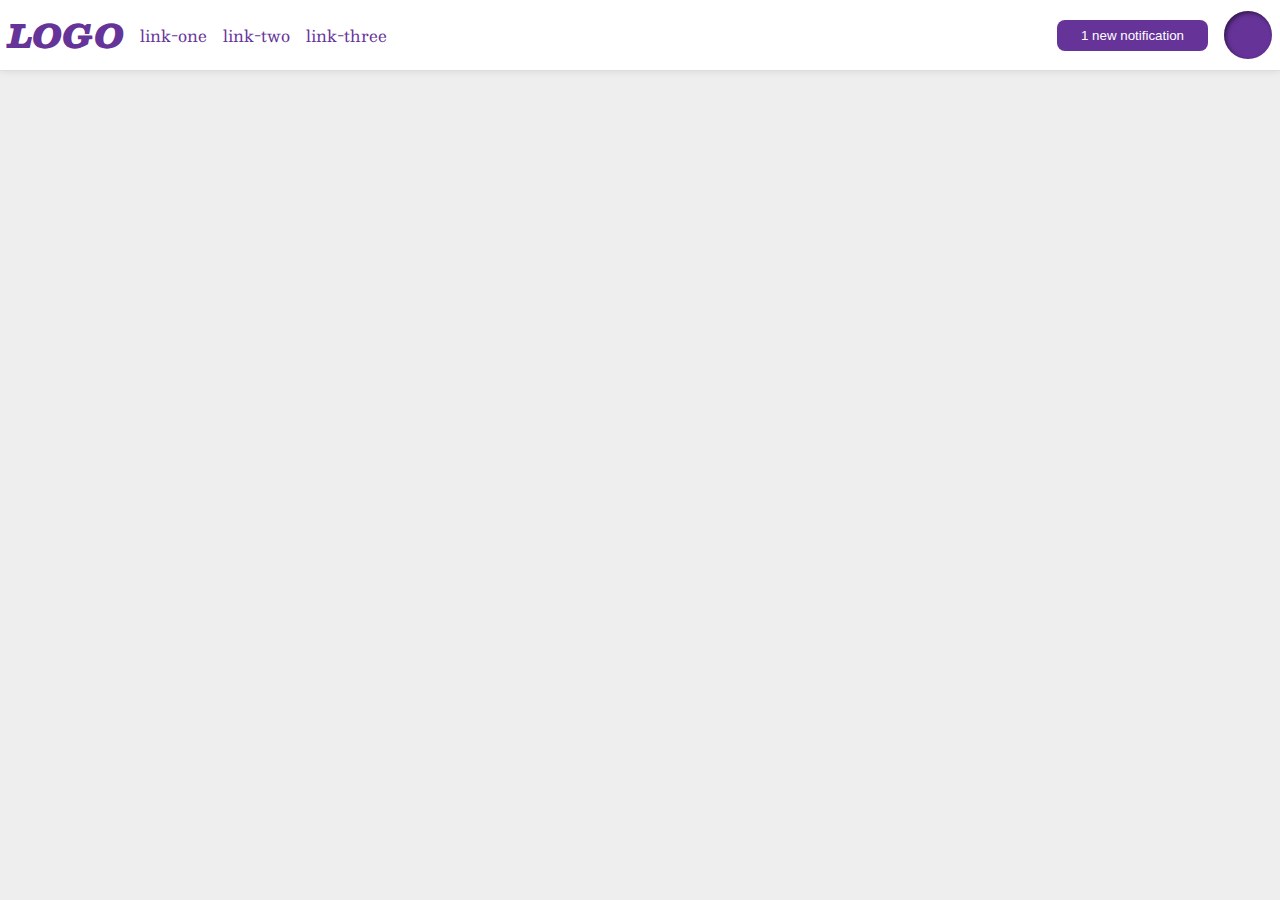
<file: flex/03-flex-header-2/index.html>
<!DOCTYPE html>
<html lang="en">
  <head>
    <meta charset="UTF-8">
    <meta http-equiv="X-UA-Compatible" content="IE=edge">
    <meta name="viewport" content="width=device-width, initial-scale=1.0">
    <title>Flex Header 2</title>
    <link rel="stylesheet" href="style.css">
  </head>
  <body>
    <div class="header">
      <div class="left-items">
        <div class="logo">
          LOGO
        </div>
        <ul class="links">
          <li><a href="https://google.com">link-one</a></li>
          <li><a href="https://google.com">link-two</a></li>
          <li><a href="https://google.com">link-three</a></li>
        </ul>
      </div>
      <div class="right-items">
        <button class="notifications">
          1 new notification
        </button>
        <div class="profile-image"></div>
      </div>
    </div>
  </body>
</html>
</file>
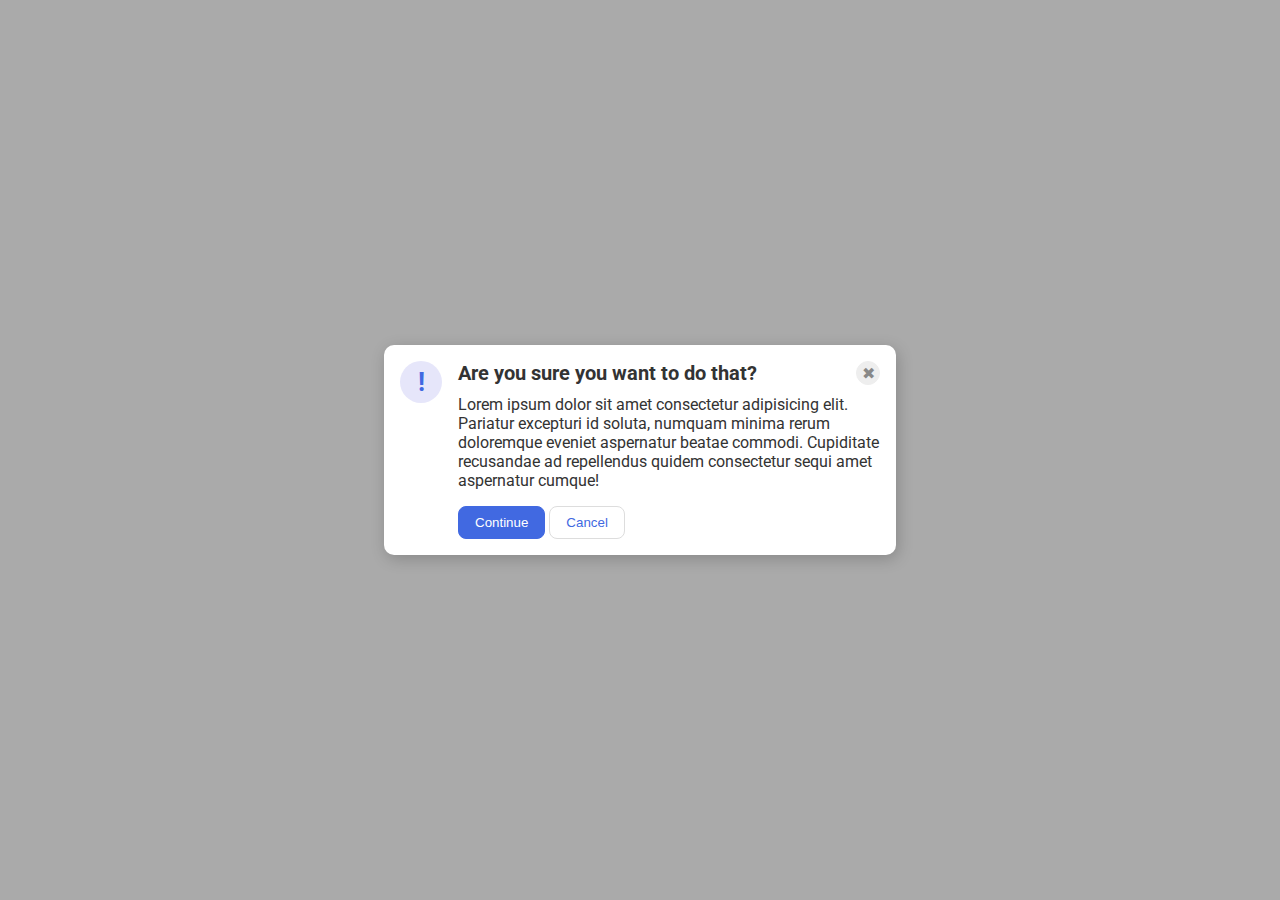
<file: flex/05-flex-modal/index.html>
<!DOCTYPE html>
<html lang="en">
  <head>
    <meta charset="UTF-8">
    <meta http-equiv="X-UA-Compatible" content="IE=edge">
    <meta name="viewport" content="width=device-width, initial-scale=1.0">
    <link rel="stylesheet" href="style.css">
    <title>Modal</title>
  </head>
  <body>
    <div class="modal">
      <div class="icon">!</div>

      <div class="container">

        <div class="top">
          <div class="header">Are you sure you want to do that?</div>
          <button class="close-button">✖</button>
        </div>

        <div class="text">Lorem ipsum dolor sit amet consectetur adipisicing elit. Pariatur excepturi id soluta, numquam minima rerum doloremque eveniet aspernatur beatae commodi. Cupiditate recusandae ad repellendus quidem consectetur sequi amet aspernatur cumque!</div>

        <button class="continue">Continue</button>
        <button class="cancel">Cancel</button>

      </div>
    </div>
  </body>
</html>
</file>
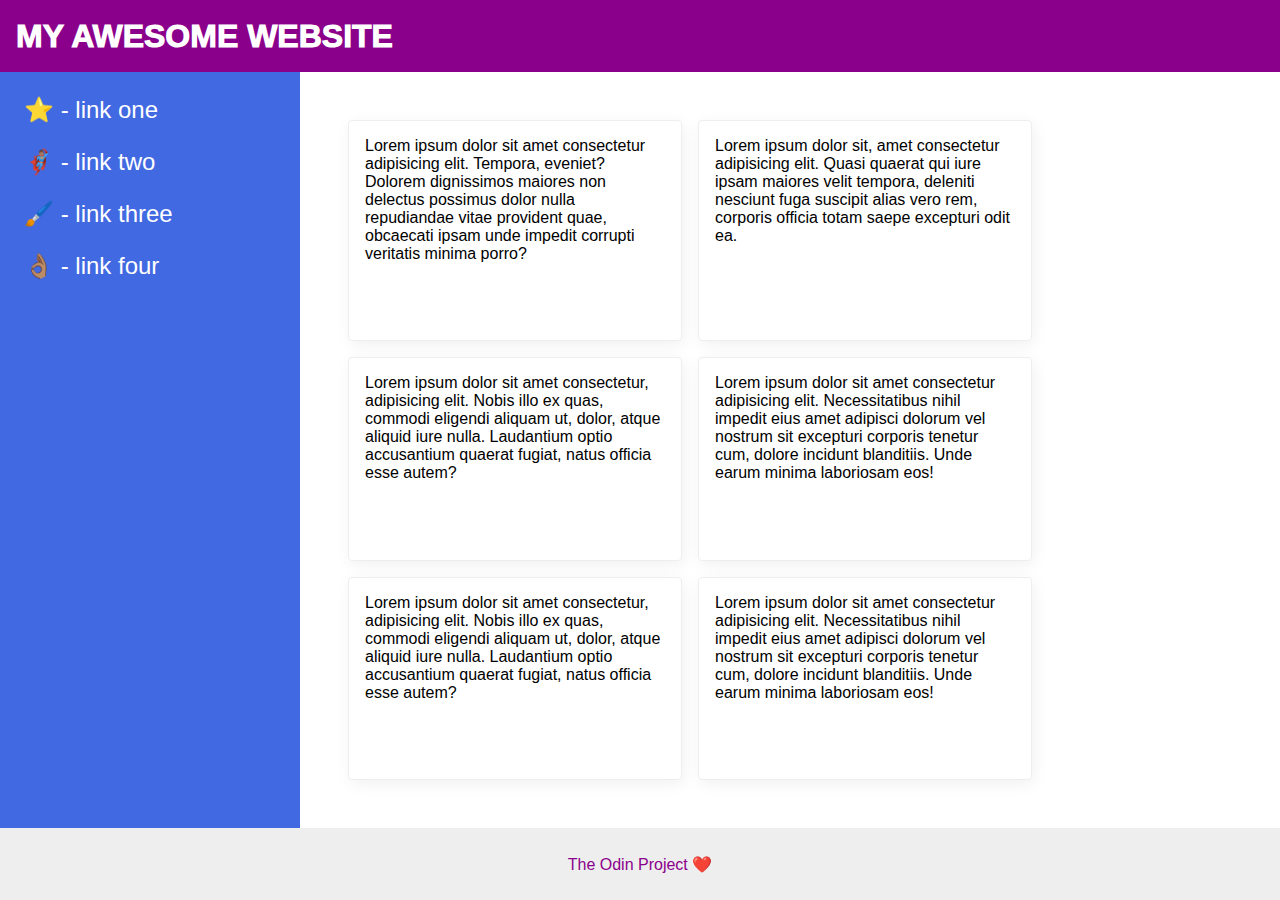
<file: flex/07-flex-layout-2/index.html>
<!DOCTYPE html>
<html lang="en">
  <head>
    <meta charset="UTF-8">
    <meta http-equiv="X-UA-Compatible" content="IE=edge">
    <meta name="viewport" content="width=device-width, initial-scale=1.0">
    <title>The Holy Grail</title>
    <link rel="stylesheet" href="style.css">
  </head>
  <body>
    <div class="header">
      MY AWESOME WEBSITE
    </div>
    
    <div class="content">
      <div class="sidebar">
        <ul>
          <li><a href="#">⭐ - link one</a></li>
          <li><a href="#">🦸🏽‍♂️ - link two</a></li>
          <li><a href="#">🖌️ - link three</a></li>
          <li><a href="#">👌🏽 - link four</a></li>
        </ul>
      </div>
      <div class="cards">
        <div class="card">Lorem ipsum dolor sit amet consectetur adipisicing elit. Tempora, eveniet? Dolorem dignissimos maiores non delectus possimus dolor nulla repudiandae vitae provident quae, obcaecati ipsam unde impedit corrupti veritatis minima porro?</div>
        <div class="card">Lorem ipsum dolor sit, amet consectetur adipisicing elit. Quasi quaerat qui iure ipsam maiores velit tempora, deleniti nesciunt fuga suscipit alias vero rem, corporis officia totam saepe excepturi odit ea.</div>
        <div class="card">Lorem ipsum dolor sit amet consectetur, adipisicing elit. Nobis illo ex quas, commodi eligendi aliquam ut, dolor, atque aliquid iure nulla. Laudantium optio accusantium quaerat fugiat, natus officia esse autem?</div>
        <div class="card">Lorem ipsum dolor sit amet consectetur adipisicing elit. Necessitatibus nihil impedit eius amet adipisci dolorum vel nostrum sit excepturi corporis tenetur cum, dolore incidunt blanditiis. Unde earum minima laboriosam eos!</div>
        <div class="card">Lorem ipsum dolor sit amet consectetur, adipisicing elit. Nobis illo ex quas, commodi eligendi aliquam ut, dolor, atque aliquid iure nulla. Laudantium optio accusantium quaerat fugiat, natus officia esse autem?</div>
        <div class="card">Lorem ipsum dolor sit amet consectetur adipisicing elit. Necessitatibus nihil impedit eius amet adipisci dolorum vel nostrum sit excepturi corporis tenetur cum, dolore incidunt blanditiis. Unde earum minima laboriosam eos!</div>
      </div>
    </div>
    
    <div class="footer">
      The Odin Project ❤️
    </div>
  </body>
</html>
</file>
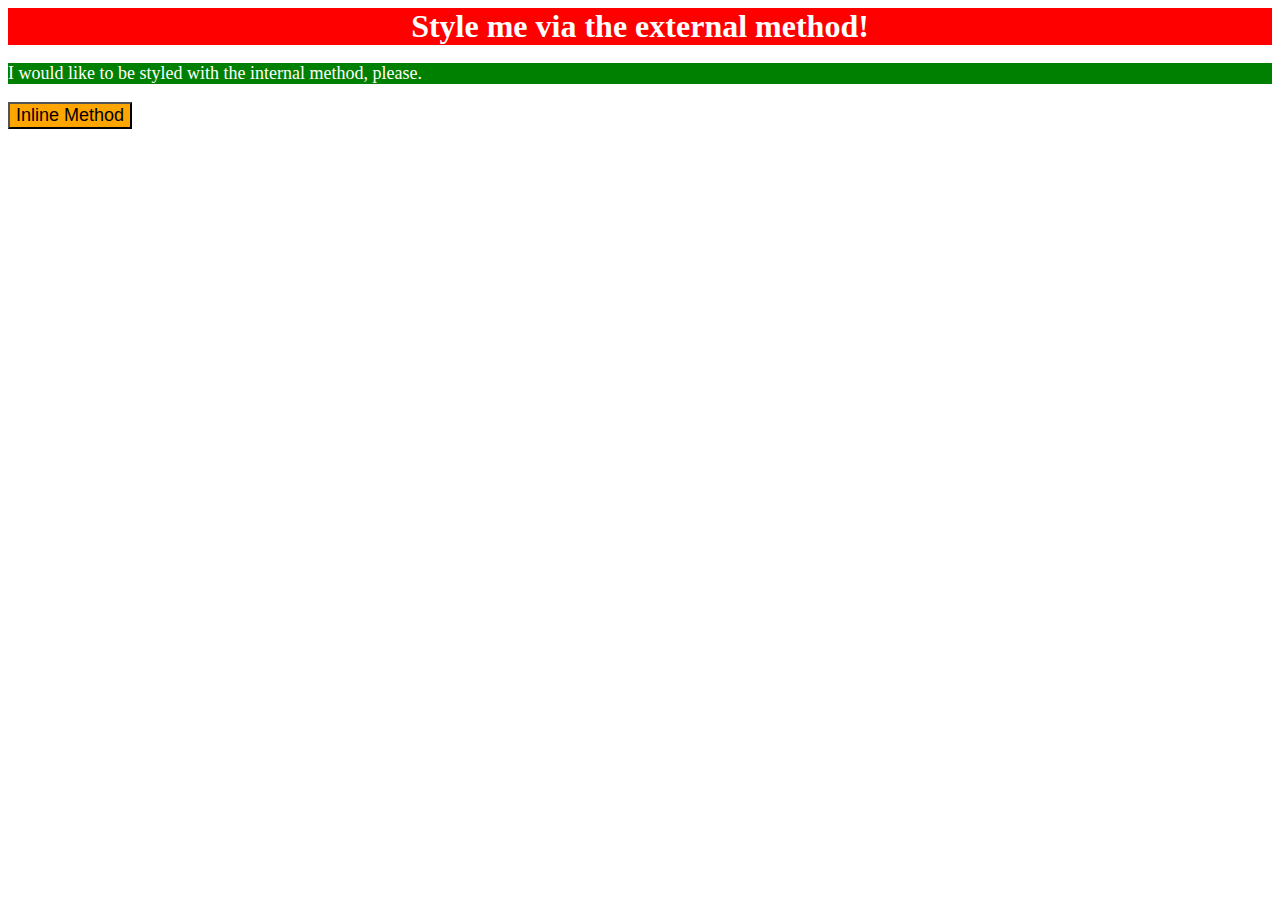
<file: foundations/01-css-methods/index.html>
<!DOCTYPE html>
<html lang="en">
  <head>
    <style>
      p {
        background-color: green;
        color: white;
        font-size: 18px;
      }
    </style>
    <link rel="stylesheet" href="styles.css">
    <meta charset="UTF-8">
    <meta http-equiv="X-UA-Compatible" content="IE=edge">
    <meta name="viewport" content="width=device-width, initial-scale=1.0">
    <title>Methods for Adding CSS</title>
  </head>
  <body>
    <div>Style me via the external method!</div>
    <p>I would like to be styled with the internal method, please.</p>
    <button style="background-color: orange; font-size: 18px;">Inline Method</button>
  </body>
</html>
</file>
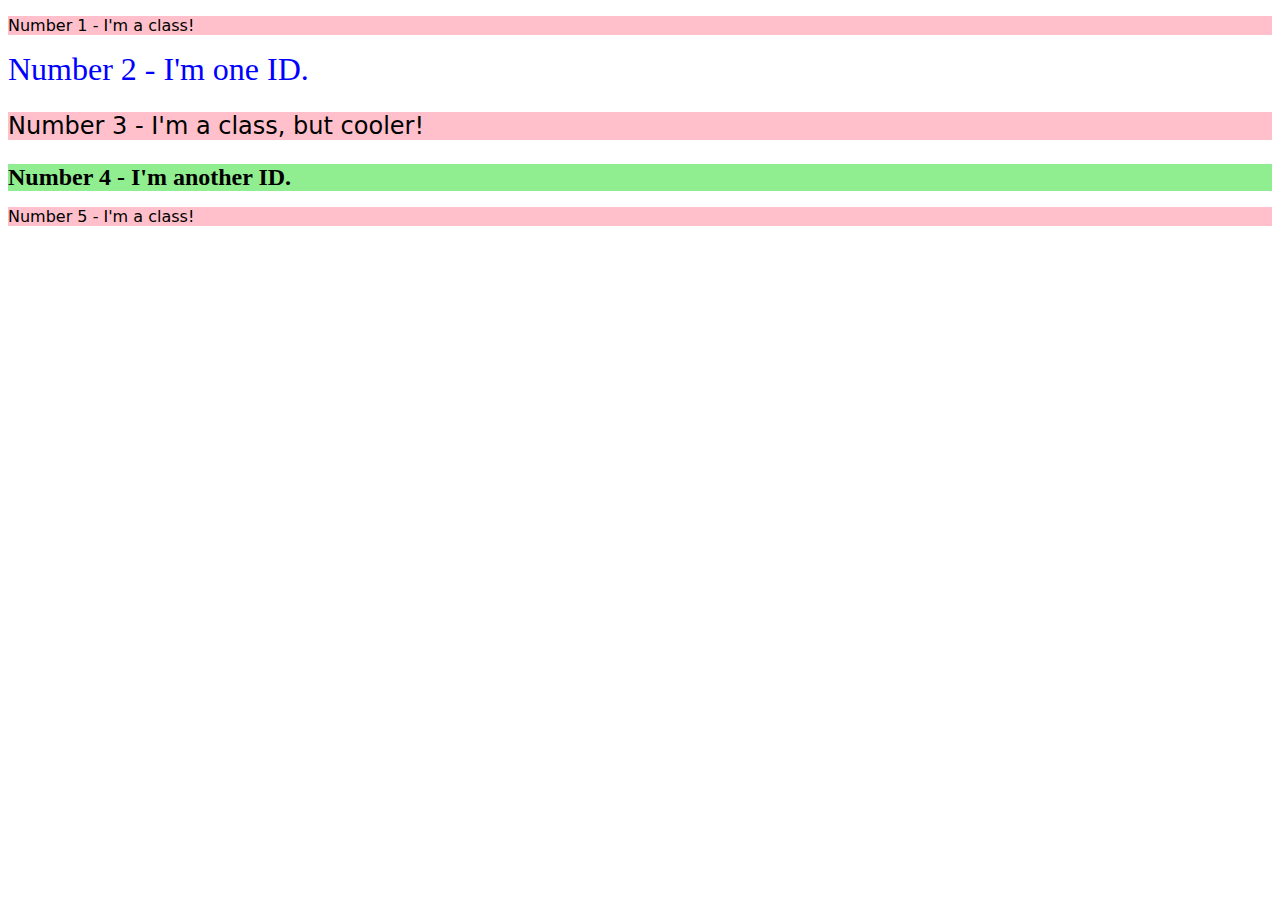
<file: foundations/02-class-id-selectors/index.html>
<!DOCTYPE html>
<html lang="en">
  <head>
    <meta charset="UTF-8">
    <meta http-equiv="X-UA-Compatible" content="IE=edge">
    <meta name="viewport" content="width=device-width, initial-scale=1.0">
    <title>Class and ID Selectors</title>
    <link rel="stylesheet" href="style.css">
  </head>
  <body>
    <p class="odd">Number 1 - I'm a class!</p>
    <div id="num2">Number 2 - I'm one ID.</div>
    <p class="odd size-24px">Number 3 - I'm a class, but cooler!</p>
    <div id="num4" class="size-24px">Number 4 - I'm another ID.</div>
    <p class="odd">Number 5 - I'm a class!</p>
  </body>
</html>
</file>
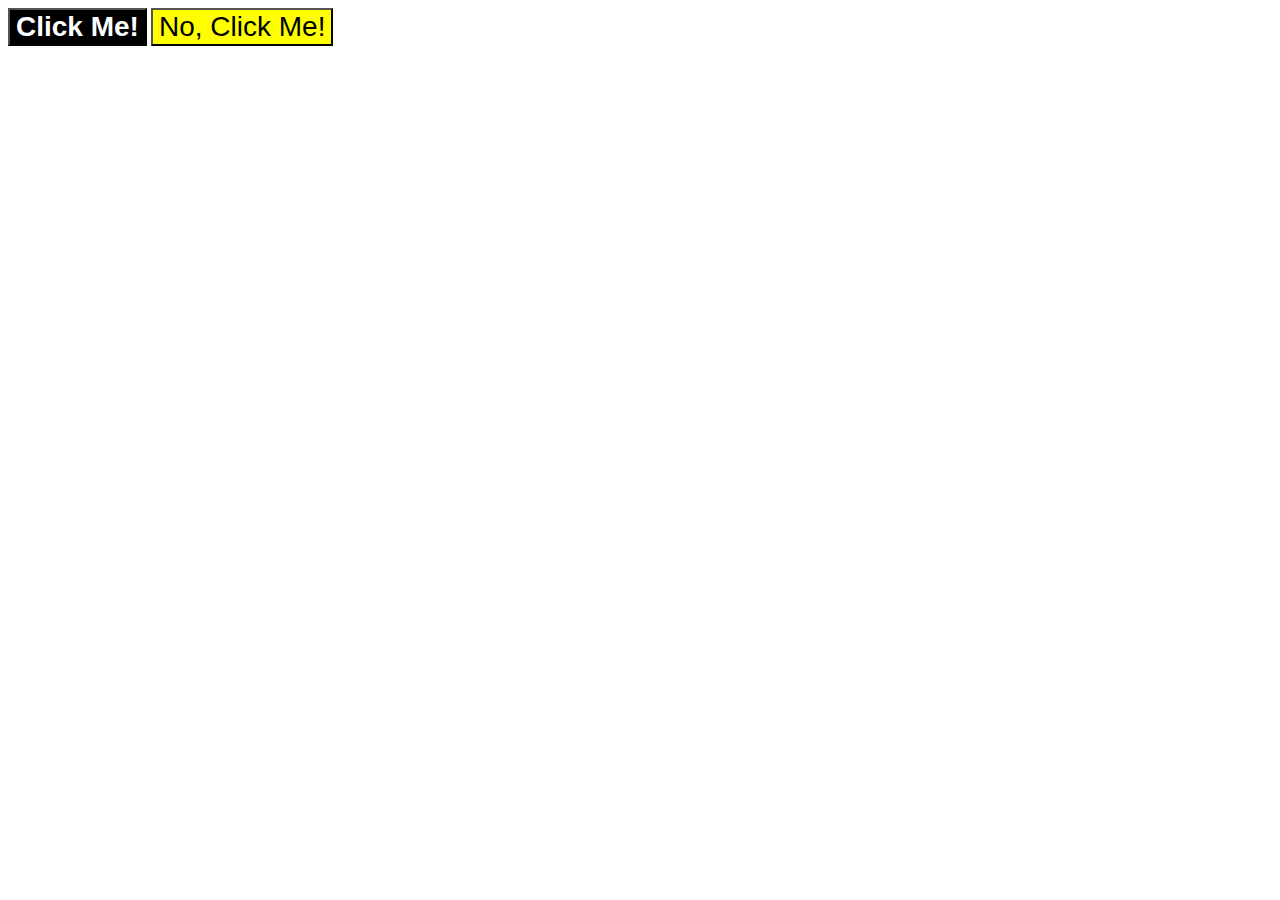
<file: foundations/03-grouping-selectors/index.html>
<!DOCTYPE html>
<html lang="en">
  <head>
    <meta charset="UTF-8">
    <meta http-equiv="X-UA-Compatible" content="IE=edge">
    <meta name="viewport" content="width=device-width, initial-scale=1.0">
    <title>Grouping Selectors</title>
    <link rel="stylesheet" href="style.css">
  </head>
  <body>
    <button class="first">Click Me!</button>
    <button class="second">No, Click Me!</button>
  </body>
</html>
</file>
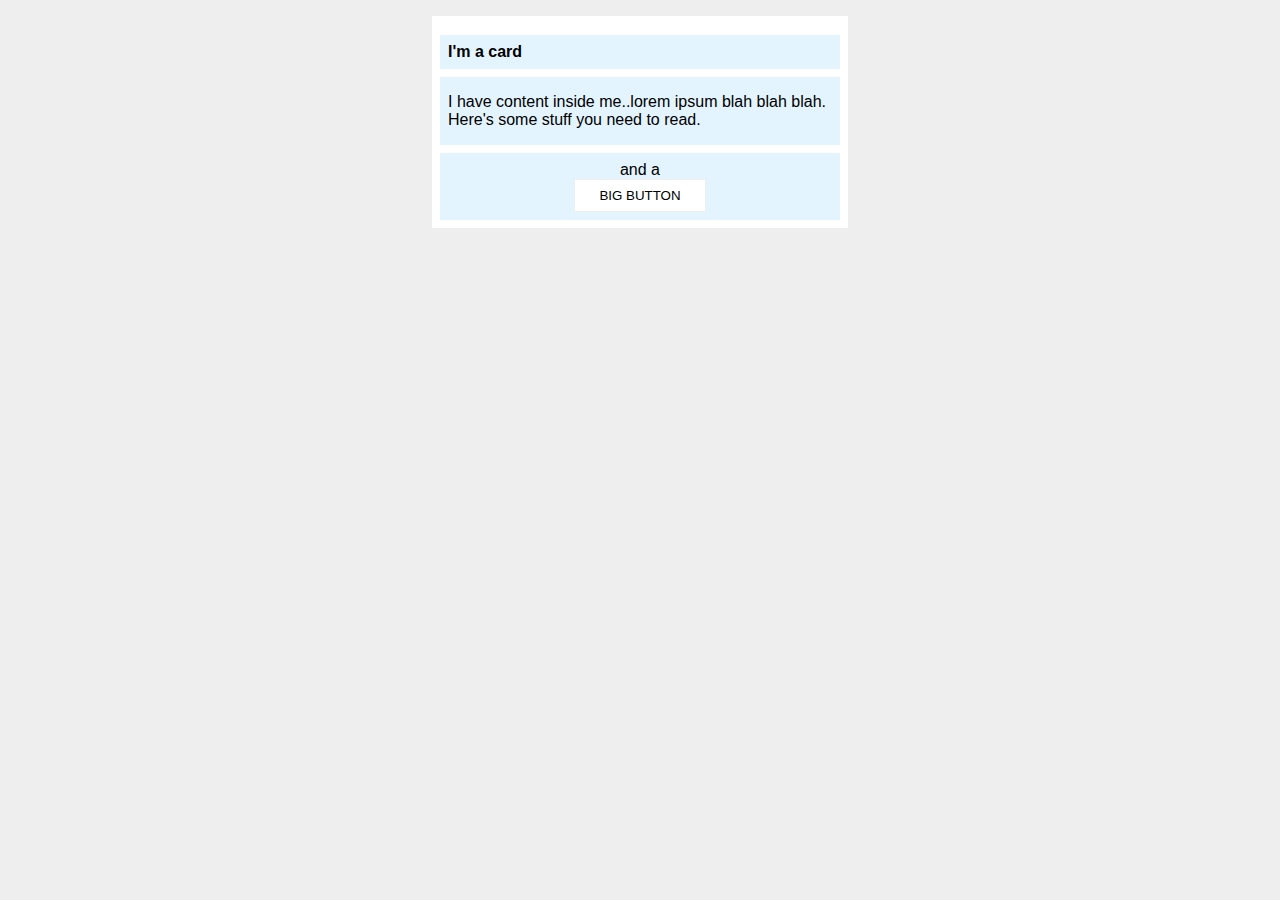
<file: margin-and-padding/02-margin-and-padding-2/index.html>
<!DOCTYPE html>
<html lang="en">
  <head>
    <meta charset="UTF-8">
    <meta http-equiv="X-UA-Compatible" content="IE=edge">
    <meta name="viewport" content="width=device-width, initial-scale=1.0">
    <title>Margin and Padding exercise 2</title>
    <link rel="stylesheet" href="style.css">
  </head>
  <body>
    <div class="card">
      <h1 class="title">I'm a card</h1>
      <div class="content">I have content inside
        me..lorem ipsum blah blah blah.
        Here's some stuff you need to read.
      </div>
      <div class="button-container">and a <button>BIG BUTTON</button></div>
    </div>
  </body>
</html>
</file>
<file: flex/03-flex-header-2/style.css>
/* this is some magical font-importing.  
you'll learn about it later. */
@import url('https://fonts.googleapis.com/css2?family=Besley:ital,wght@0,400;1,900&display=swap');

body {
  margin: 0;
  background: #eee;
  font-family: Besley, serif;
}

.header {
  background: white;
  border-bottom: 1px solid #ddd;
  box-shadow: 0 0 8px rgba(0,0,0,.1);
  display: flex;
  justify-content: space-between;
  align-items: center;
  padding: 8px
}

.left-items, .right-items {
  display: flex;
  gap: 1em;
  align-items: center;
}

.profile-image {
  background: rebeccapurple;
  box-shadow: inset 2px 2px 4px rgba(0,0,0,.5);
  border-radius: 50%;
  width: 48px;
  height: 48px;
}

.logo {
  color: rebeccapurple;
  font-size: 32px;
  font-weight: 900;
  font-style: italic;
}

button {
  border: none;
  border-radius: 8px;
  background: rebeccapurple;
  color: white;
  padding: 8px 24px;
}

a {
  /* this removes the line under our links */
  text-decoration: none;
  color: rebeccapurple;
}

ul {
  list-style-type: none;
  display: flex;
  gap: 1em;
  margin: 0;
  padding: 0;
}
</file>
<file: flex/05-flex-modal/style.css>
@import url('https://fonts.googleapis.com/css2?family=Roboto:wght@400;700&display=swap');

html, body {
  height: 100%;
}

body {
  font-family: Roboto, sans-serif;
  margin: 0;
  background: #aaa;
  color: #333;
  /* I'll give you this one for free lol */
  display: flex;
  align-items: center;
  justify-content: center;
}

.modal {
  background: white;
  width: 480px;
  border-radius: 10px;
  box-shadow: 2px 4px 16px rgba(0,0,0,.2);
  padding: 1em;
  display: flex;
  gap: 1em;
}

.top {
  display: flex;
  align-items: center;
  justify-content: space-between;
  font-size: 1.25em;
  font-weight: bold;
  margin-bottom: 0.5em;
}

.text{
  margin-bottom: 1em;
}

.icon {
  color: royalblue;
  font-size: 26px;
  font-weight: 700;
  background: lavender;
  width: 42px;
  height: 42px;
  border-radius: 50%;
  display: flex;
  align-items: center;
  justify-content: center;
  flex-shrink: 0;
}

.close-button {
  background: #eee;
  border-radius: 50%;
  color: #888;
  font-weight: 400;
  font-size: 16px;
  height: 24px;
  width: 24px;
  display: flex;
  align-items: center;
  justify-content: center;
  border: 1px solid #eee;
  padding: 0;
}

button {
  cursor: pointer;
  padding: 8px 16px;
  border-radius: 8px;
}

button.continue {
  background: royalblue;
  border: 1px solid royalblue;
  color: white;
}

button.cancel {
  background: white;
  border: 1px solid #ddd;
  color: royalblue;
}
</file>
<file: flex/07-flex-layout-2/style.css>
a {
  color: white;
  text-decoration: none;
}

ul {
  list-style: none;
  margin: 0;
  padding: 0;
}

li {
  margin-top: 1em;
  margin-left: 1em;
}

body {
  font-family: -apple-system, BlinkMacSystemFont, 'Segoe UI', Roboto, Oxygen, Ubuntu, Cantarell, 'Open Sans', 'Helvetica Neue', sans-serif;
  margin: 0;
  min-height: 100vh;
  display: flex;
  flex-direction: column;
}

.header {
  height: 72px;
  background: darkmagenta;
  color: white;
  font-weight: 1000;
  font-size: xx-large;
  display: flex;
  align-items: center;
  padding-left: .5em;
}

.content {
  display: flex;
  flex-grow: 1;
}

.cards {
  display: flex;
  flex-wrap: wrap;
  gap: 1em;
  margin: 3em;
}

.footer {
  height: 72px;
  background: #eee;
  color: darkmagenta;
  display: flex;
  align-items: center;
  justify-content: center;
}

.sidebar {
  width: 300px;
  background: royalblue;
  box-sizing: border-box;
  flex-shrink: 0;
  font-size: x-large;
}

.card {
  border: 1px solid #eee;
  box-shadow: 2px 4px 16px rgba(0,0,0,.06);
  border-radius: 4px;
  width: 300px;
  padding: 1em;
}
</file>
<file: foundations/01-css-methods/styles.css>
div {
    color: white;
    background-color: red;
    font-size: 32px;
    font-weight: bold;
    text-align: center;
}
</file>
<file: foundations/02-class-id-selectors/style.css>
.odd {
    background-color: #ffc0cb;
    font-family: "Verdana", "DejaVu Sans", sans-serif;
}

#num2 {
    color: #0000ff;
    font-size: 32px;
}

.size-24px {
    font-size: 24px
}

#num4 {
    background-color: #90ee90;
    font-weight: bold;
}
</file>
<file: foundations/03-grouping-selectors/style.css>
.first,
.second {
    font-size: 28px;
    font-family: "Helvetica", "Time New Roman", sans-serif;
}

.first {
    background-color: black;
    color: white;
    font-weight: bold;
}

.second {
    background-color: yellow;
}
</file>
<file: margin-and-padding/02-margin-and-padding-2/style.css>
body {
  background: #eee;
  font-family: sans-serif;
}

.card {
  width: 400px;
  background: #fff;
  margin: 16px auto;
  padding: 8px;
}

.title {
  font-size: 16px;
  background: #e3f4ff;
  margin-bottom: 8px;
  padding: 8px;
}

.content {
  background: #e3f4ff;
  margin: 0px;
  padding: 16px 8px;
}

.button-container {
  background: #e3f4ff;
  margin-top: 8px;
  text-align: center;
  padding: 8px;
}

button {
  background: white;
  border: 1px solid #eee;
  display: block;
  margin: 0 auto;
  padding: 8px 24px;
}
</file>
